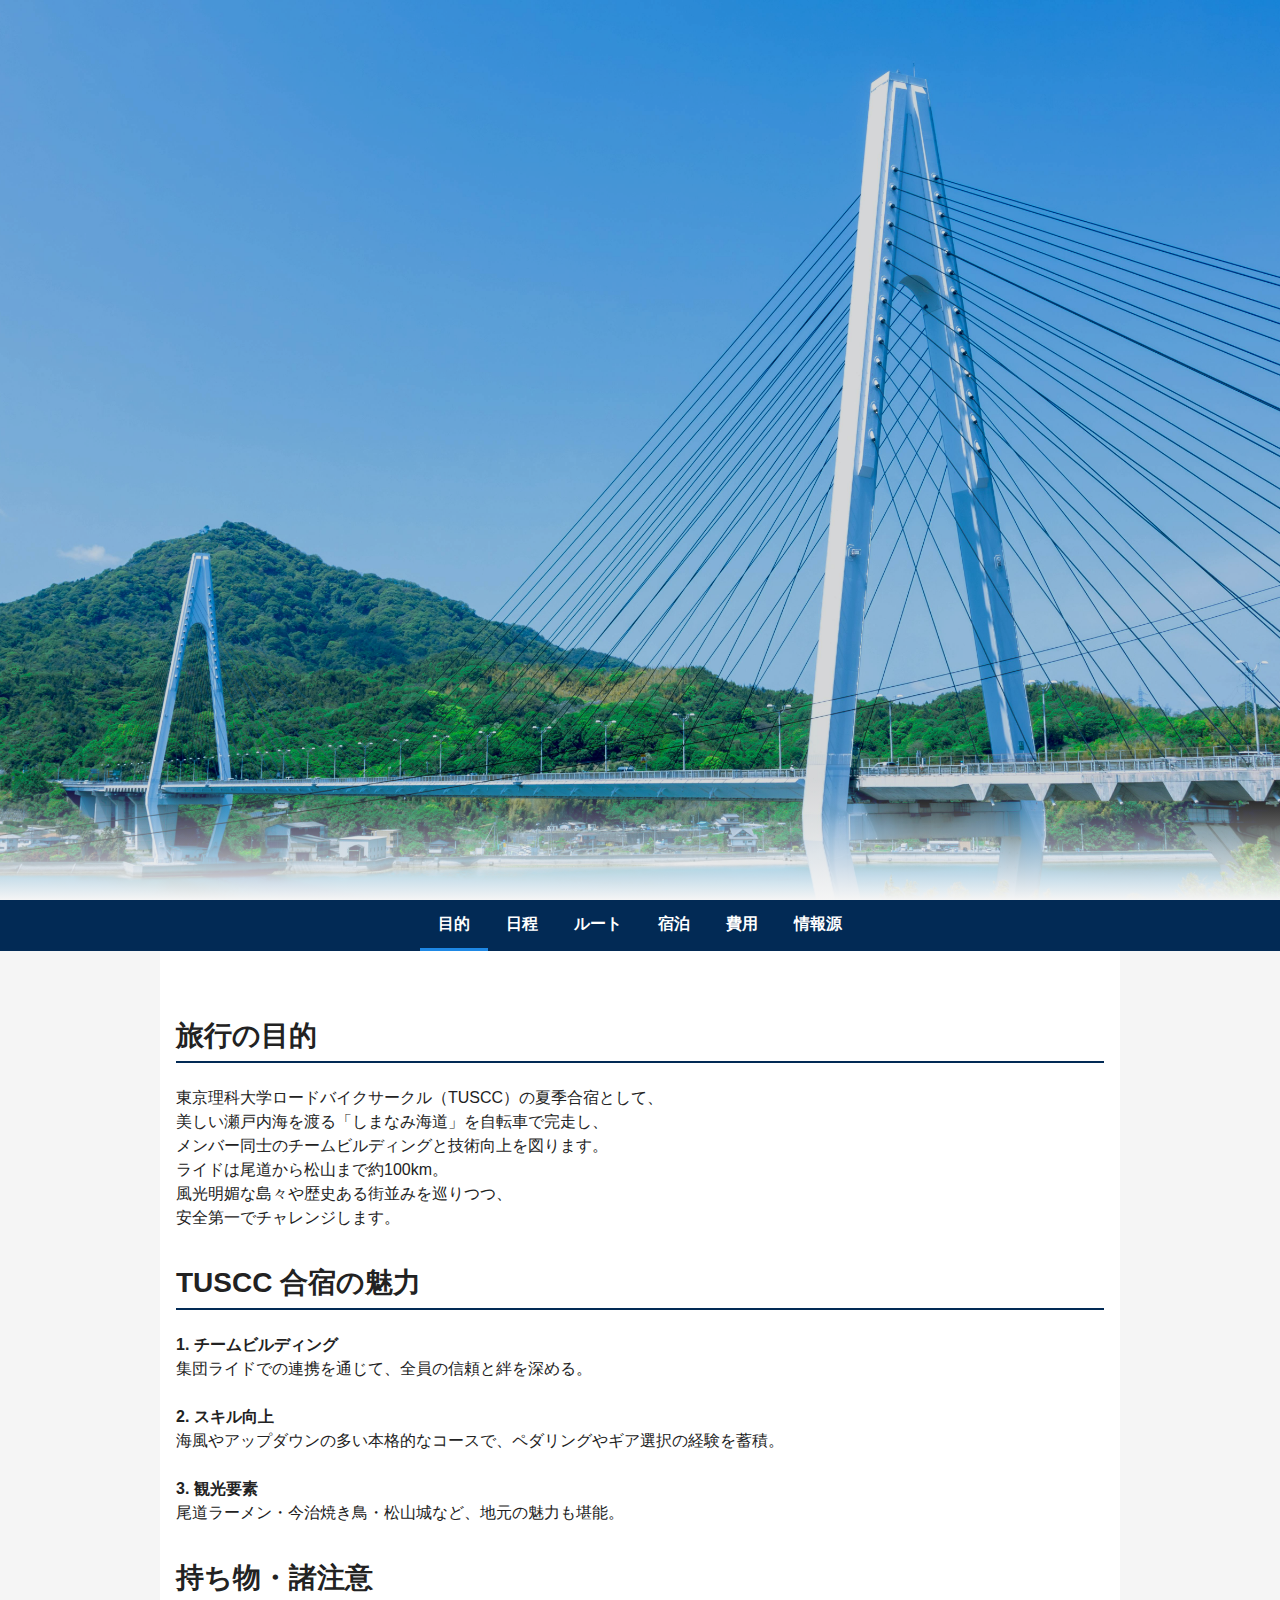
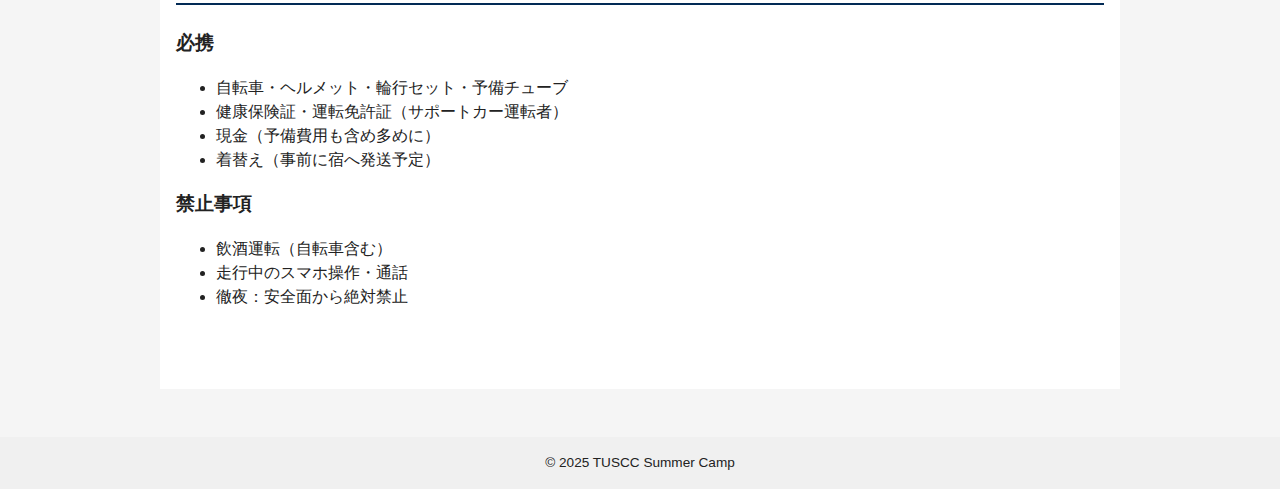
<file: index.html>
<!DOCTYPE html>
<html lang="ja">
<head>
  <meta charset="utf-8">
  <title>しまなみ海道ライド計画</title>
  <meta name="viewport" content="width=device-width,initial-scale=1">
  <link rel="stylesheet" href="common/css/plan.css">
</head>
<body>
  <!-- ヒーロー -->
  <div class="hero" role="img" aria-label="来島海峡大橋の風景">
    <div class="hero-overlay">
      <h1>ロードバイクサークル夏合宿<br>in しまなみ海道</h1>
      <div class="subtitle">瀬戸内海を渡る絶景ライドとチームライディング</div>
    </div>
  </div>

  <!-- 目次 / ナビ -->
  <nav id="site-nav" aria-label="ページ内ナビゲーション">
    <ul>
      <li><a href="index.html" aria-current="page">目的</a></li>
      <li><a href="schedule.html">日程</a></li>
      <li><a href="route.html">ルート</a></li>
      <li><a href="lodging.html">宿泊</a></li>
      <li><a href="cost.html">費用</a></li>
      <li><a href="sources.html">情報源</a></li>
    </ul>
  </nav>

  <main>
    <section>
      <h2>旅行の目的</h2>
      <p>
        東京理科大学ロードバイクサークル（TUSCC）の夏季合宿として、<br>
        美しい瀬戸内海を渡る「しまなみ海道」を自転車で完走し、<br>
        メンバー同士のチームビルディングと技術向上を図ります。<br>
        ライドは尾道から松山まで約100km。<br>
        風光明媚な島々や歴史ある街並みを巡りつつ、<br>
        安全第一でチャレンジします。
      </p>
    </section>

    <section>
      <h2>TUSCC 合宿の魅力</h2>
      <p>
        <strong>1. チームビルディング</strong><br>
        集団ライドでの連携を通じて、全員の信頼と絆を深める。<br><br>
        <strong>2. スキル向上</strong><br>
        海風やアップダウンの多い本格的なコースで、ペダリングやギア選択の経験を蓄積。<br><br>
        <strong>3. 観光要素</strong><br>
        尾道ラーメン・今治焼き鳥・松山城など、地元の魅力も堪能。
      </p>
    </section>

    <section>
      <h2>持ち物・諸注意</h2>
      <h3>必携</h3>
      <ul>
        <li>自転車・ヘルメット・輪行セット・予備チューブ</li>
        <li>健康保険証・運転免許証（サポートカー運転者）</li>
        <li>現金（予備費用も含め多めに）</li>
        <li>着替え（事前に宿へ発送予定）</li>
      </ul>
      <h3>禁止事項</h3>
      <ul>
        <li>飲酒運転（自転車含む）</li>
        <li>走行中のスマホ操作・通話</li>
        <li>徹夜：安全面から絶対禁止</li>
      </ul>
    </section>
  </main>

  <footer>&copy; 2025 TUSCC Summer Camp</footer>

  <script>
    // スクロールで nav にクラス付与（影など）
    const nav = document.getElementById("site-nav");
    const hero = document.querySelector(".hero");
    const threshold = hero ? hero.offsetHeight - 80 : 100;
    window.addEventListener("scroll", () => {
      if (window.scrollY > threshold) {
        nav.classList.add("scrolled");
      } else {
        nav.classList.remove("scrolled");
      }
    });
  </script>
</body>
</html>
</file>
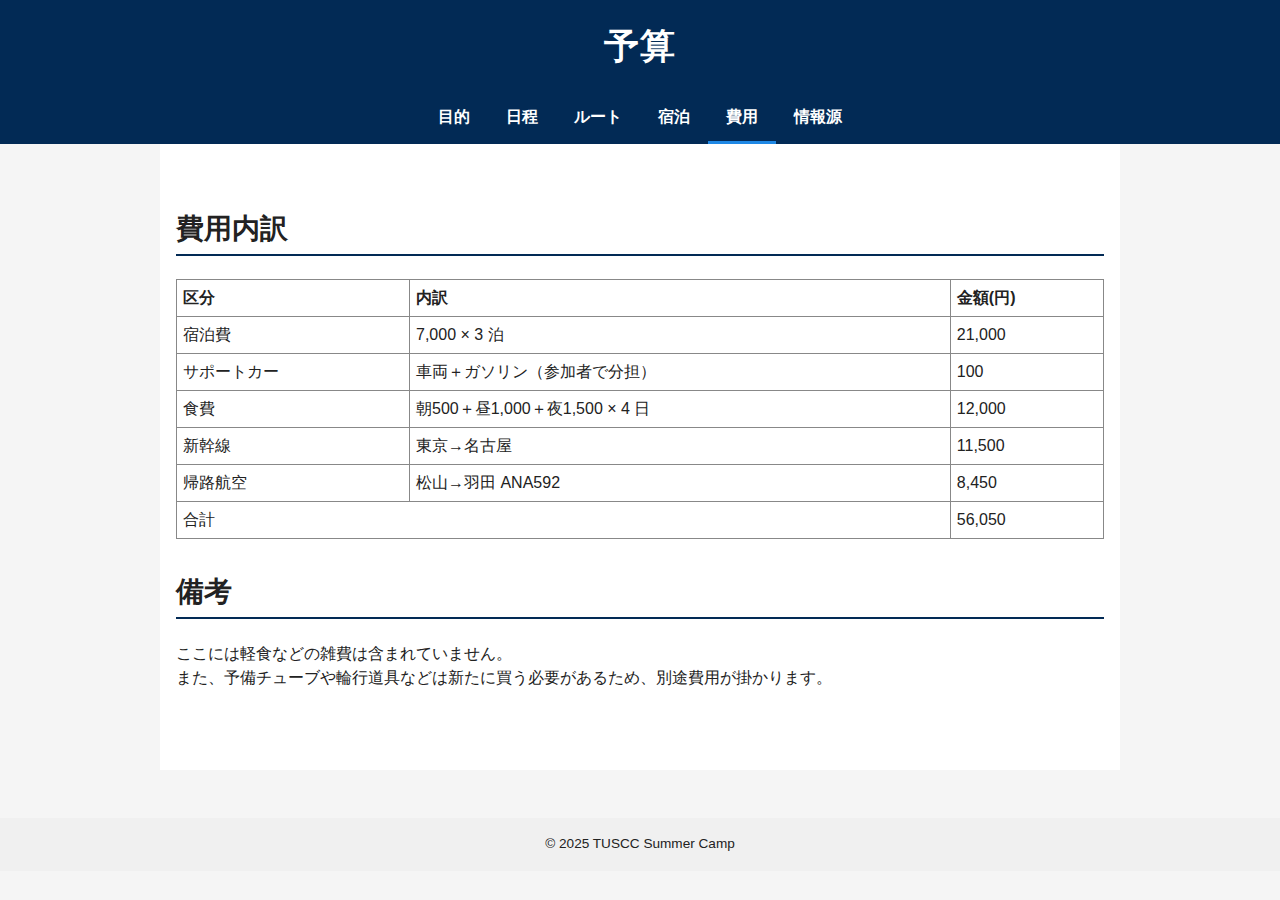
<file: cost.html>
<!DOCTYPE html>
<html lang="ja">
<head>
  <meta charset="utf-8">
  <title>費用概算</title>
  <meta name="viewport" content="width=device-width, initial-scale=1.0">
  <link rel="stylesheet" href="common/css/plan.css">
</head>
<body>
  <header><h1>予算</h1></header>
  <nav id="site-nav">
    <div class="nav-inner">
      <span class="nav-logo">しまなみ海道ライド</span>
      <button class="nav-hamburger" id="nav-toggle" aria-expanded="false" aria-controls="nav-menu" aria-label="メニューを開く">
        <span></span><span></span><span></span>
      </button>
    </div>
    <ul id="nav-menu">
      <li><a href="index.html">目的</a></li>
      <li><a href="schedule.html">日程</a></li>
      <li><a href="route.html">ルート</a></li>
      <li><a href="lodging.html">宿泊</a></li>
      <li><a href="cost.html" aria-current="page">費用</a></li>
      <li><a href="sources.html">情報源</a></li>
    </ul>
  </nav>
  <main>
    <section>
      <h2>費用内訳</h2>
      <table>
        <thead>
          <tr><th>区分</th><th>内訳</th><th>金額(円)</th></tr>
        </thead>
        <tbody>
          <tr>
            <td data-label="区分">宿泊費</td>
            <td data-label="内訳">7,000 × 3 泊</td>
            <td data-label="金額(円)">21,000</td>
          </tr>
          <tr>
            <td data-label="区分">サポートカー</td>
            <td data-label="内訳">車両＋ガソリン（参加者で分担）</td>
            <td data-label="金額(円)">100</td>
          </tr>
          <tr>
            <td data-label="区分">食費</td>
            <td data-label="内訳">朝500＋昼1,000＋夜1,500 × 4 日</td>
            <td data-label="金額(円)">12,000</td>
          </tr>
          <tr>
            <td data-label="区分">新幹線</td>
            <td data-label="内訳">東京→名古屋</td>
            <td data-label="金額(円)">11,500</td>
          </tr>
          <tr>
            <td data-label="区分">帰路航空</td>
            <td data-label="内訳">松山→羽田 ANA592</td>
            <td data-label="金額(円)">8,450</td>
          </tr>
          <tr>
            <td data-label="区分" colspan="2">合計</td>
            <td data-label="金額(円)">56,050</td>
          </tr>
        </tbody>
      </table>
    </section>

    <section>
      <h2>備考</h2>
      <p>
        ここには軽食などの雑費は含まれていません。<br>
        また、予備チューブや輪行道具などは新たに買う必要があるため、別途費用が掛かります。
      </p>

    </section>
  </main>
  <footer>&copy; 2025 TUSCC Summer Camp</footer>

  <script>
    // ハンバーガーメニュー
    const toggle = document.getElementById("nav-toggle");
    const menu = document.getElementById("nav-menu");
    if (toggle && menu) {
      toggle.addEventListener("click", () => {
        const isOpen = menu.classList.toggle("open");
        toggle.setAttribute("aria-expanded", isOpen);
      });
    }
  </script>
</body>
</html>
</file>
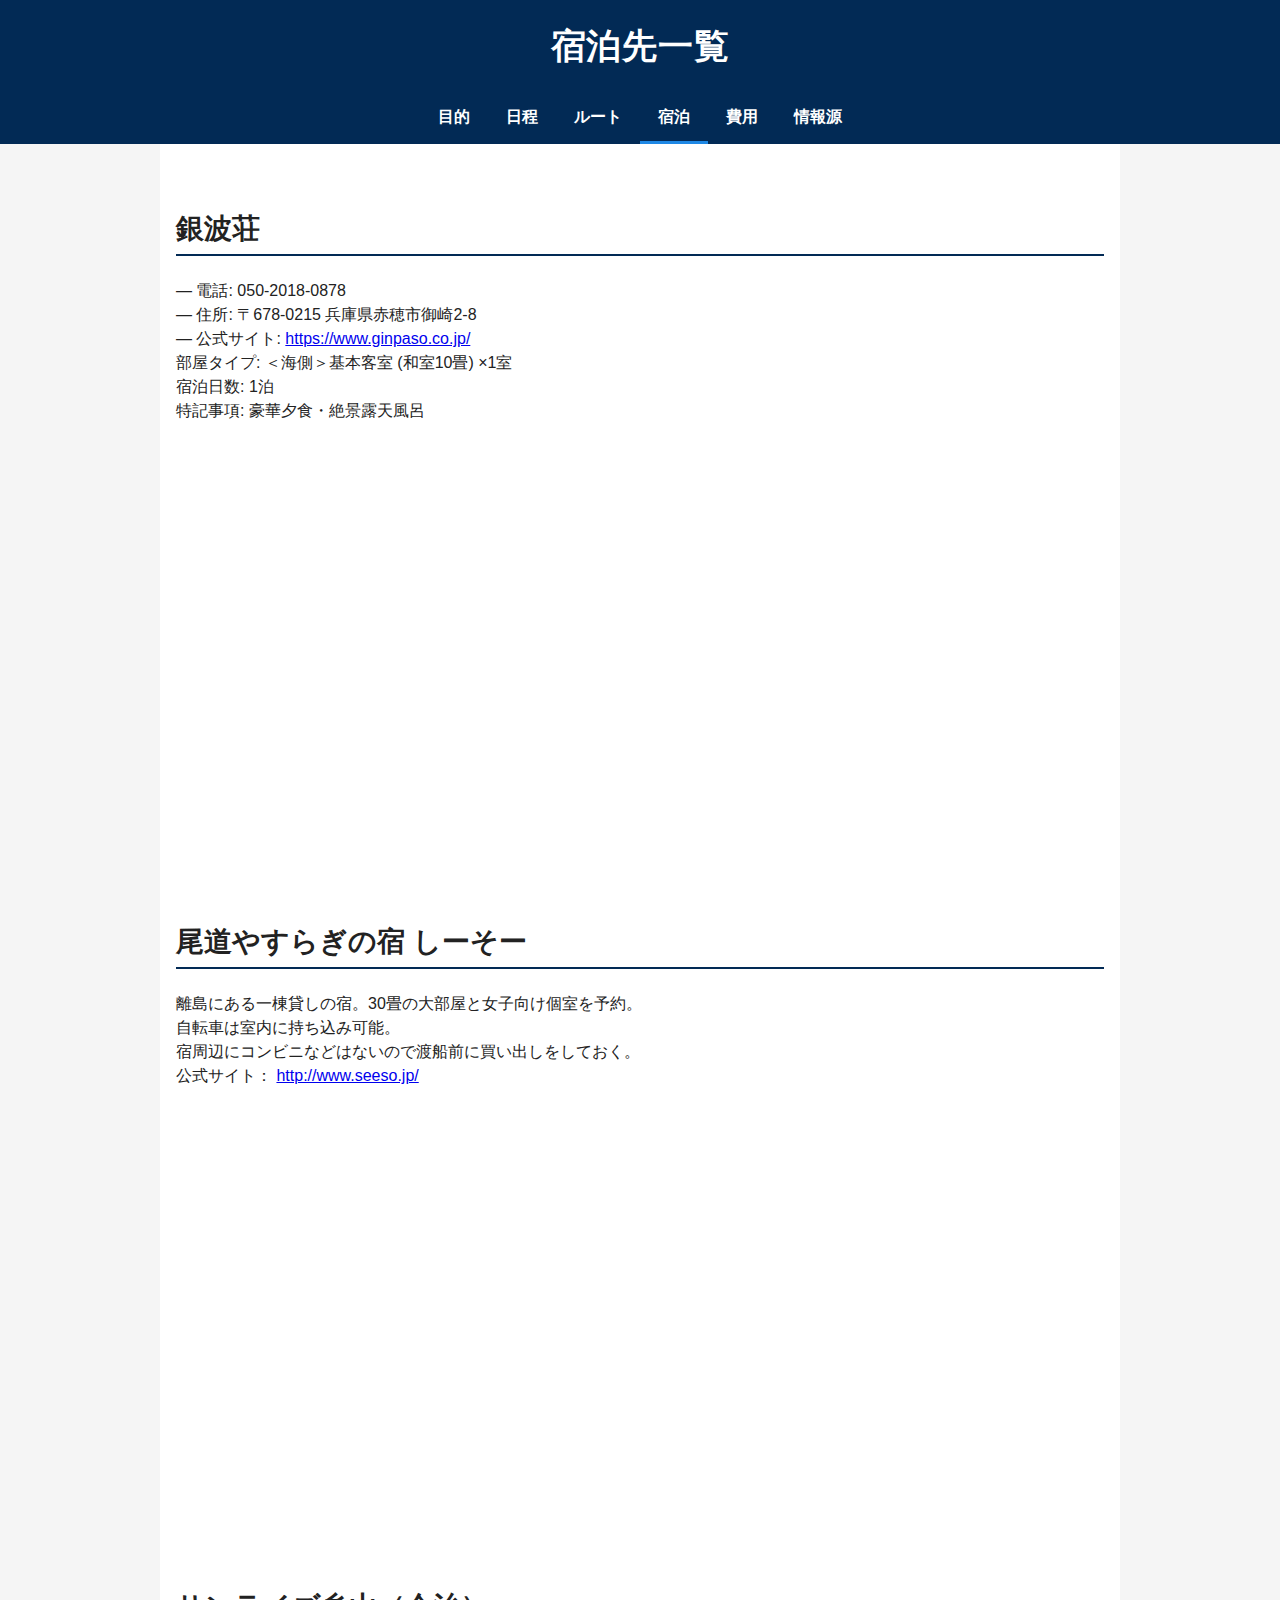
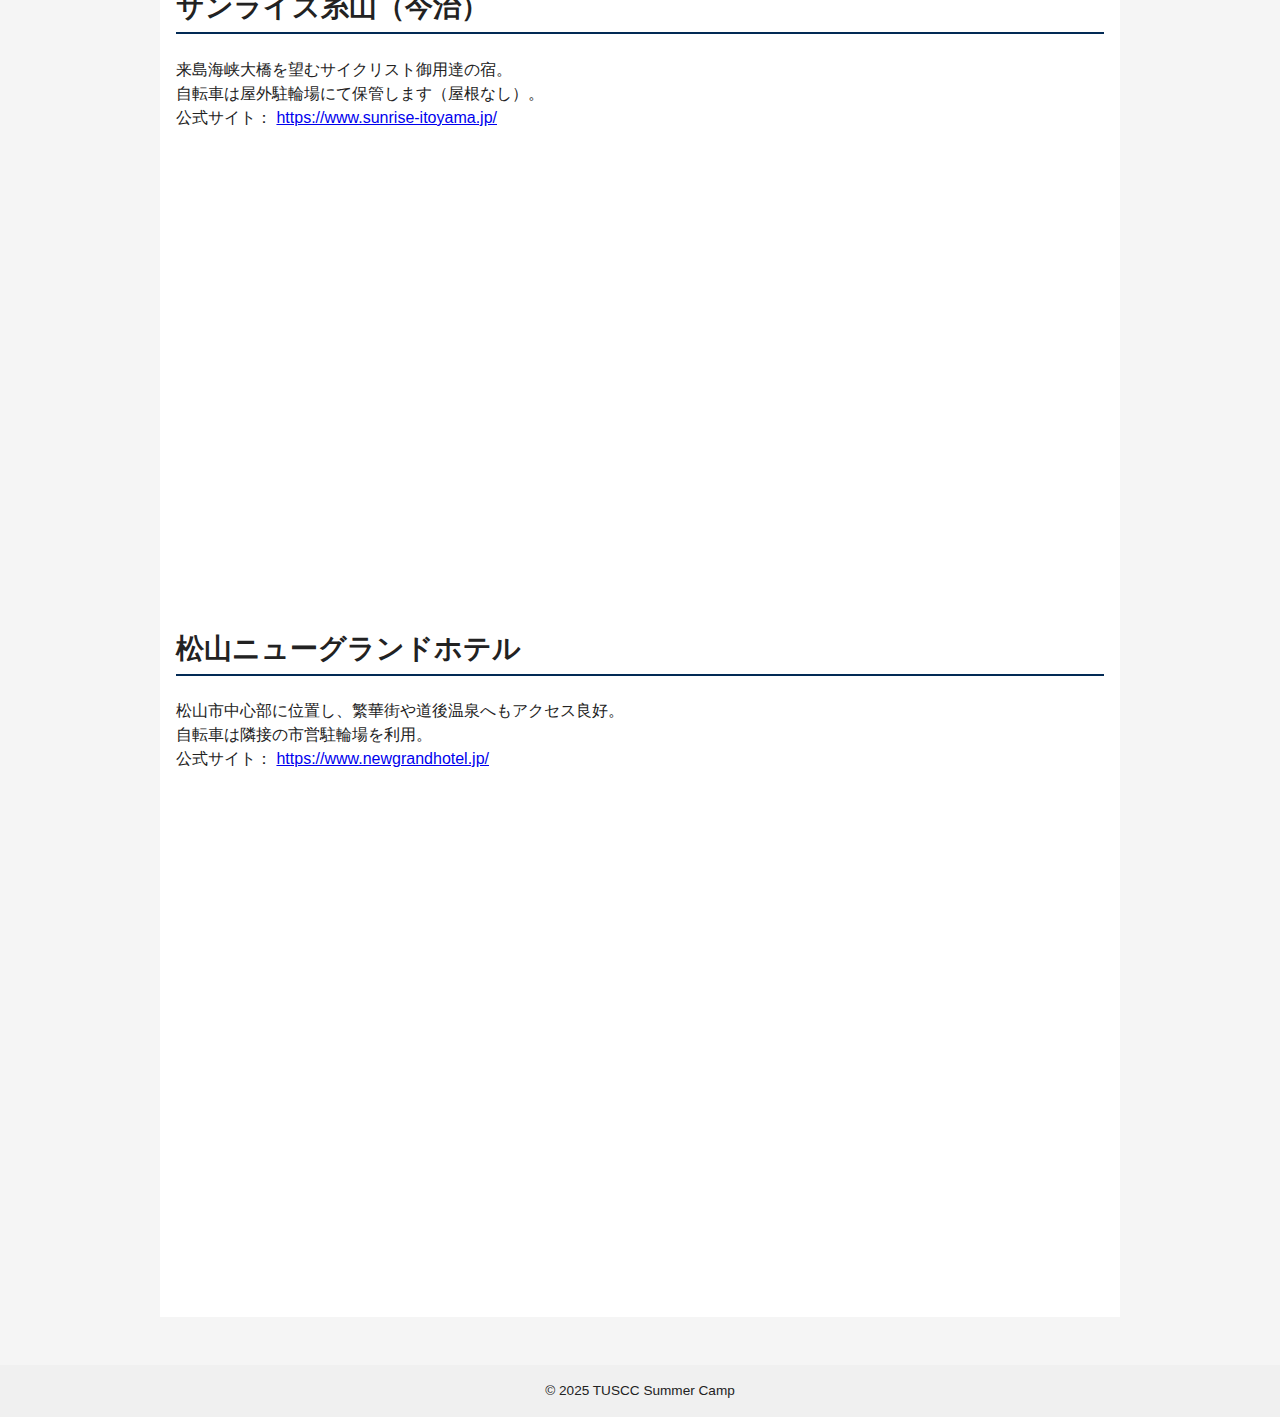
<file: lodging.html>
<!DOCTYPE html>
<html lang="ja">
<head>
  <meta charset="utf-8">
  <title>宿泊先情報</title>
  <meta name="viewport" content="width=device-width, initial-scale=1.0">
  <link rel="stylesheet" href="common/css/plan.css">
</head>
<body>
  <header>
    <h1>宿泊先一覧</h1>
  </header>
  <nav id="site-nav">
    <div class="nav-inner">
      <span class="nav-logo">しまなみ海道ライド</span>
      <button class="nav-hamburger" id="nav-toggle" aria-expanded="false" aria-controls="nav-menu" aria-label="メニューを開く">
        <span></span><span></span><span></span>
      </button>
    </div>
    <ul id="nav-menu">
      <li><a href="index.html">目的</a></li>
      <li><a href="schedule.html">日程</a></li>
      <li><a href="route.html">ルート</a></li>
      <li><a href="lodging.html" aria-current="page">宿泊</a></li>
      <li><a href="cost.html">費用</a></li>
      <li><a href="sources.html">情報源</a></li>
    </ul>
  </nav>
  <main>

    <!-- 銀波荘 -->
    <section>
      <h2>銀波荘</h2>
      <p>
        — 電話: 050-2018-0878<br>
        — 住所: 〒678‑0215 兵庫県赤穂市御崎2‑8<br>
        — 公式サイト:
        <a href="https://www.ginpaso.co.jp/" target="_blank">
          https://www.ginpaso.co.jp/
        </a><br>
        部屋タイプ: ＜海側＞基本客室 (和室10畳) ×1室<br>
        宿泊日数: 1泊<br>
        特記事項: 豪華夕食・絶景露天風呂
      </p>
      <div class="map-wrapper">
        <iframe
          class="map-embed"
          src="https://www.google.com/maps/embed?pb=!1m18!1m12!1m3!1d3279.1233452748825!2d134.4101224629822!3d34.7272851636486!2m3!1f0!2f0!3f0!3m2!1i1024!2i768!4f13.1!3m3!1m2!1s0x3554f58294439ccd%3A0xf2929d172bbf6f97!2sGinpaso!5e0!3m2!1sen!2sjp!4v1753152679582!5m2!1sen!2sjp"
          loading="lazy"
          referrerpolicy="no-referrer-when-downgrade"
          allowfullscreen>
        </iframe>
      </div>
    </section>

    <!-- 尾道やすらぎの宿 しーそー -->
    <section>
      <h2>尾道やすらぎの宿 しーそー</h2>
      <p>
        離島にある一棟貸しの宿。30畳の大部屋と女子向け個室を予約。<br>
        自転車は室内に持ち込み可能。<br>
        宿周辺にコンビニなどはないので渡船前に買い出しをしておく。<br>
        公式サイト：
        <a href="http://www.seeso.jp/" target="_blank">http://www.seeso.jp/</a>
      </p>
      <div class="map-wrapper">
        <iframe
          class="map-embed"
          src="https://www.google.com/maps?q=%E5%B0%BE%E9%81%93%E3%82%84%E3%81%99%E3%82%89%E3%81%8E%E3%81%AE%E5%AE%BF+%E3%81%97%E3%83%BC%E3%81%9D%E3%83%BC&output=embed"
          loading="lazy"
          referrerpolicy="no-referrer-when-downgrade"
          allowfullscreen>
        </iframe>
      </div>
    </section>

    <!-- サンライズ糸山 -->
    <section>
      <h2>サンライズ糸山（今治）</h2>
      <p>
        来島海峡大橋を望むサイクリスト御用達の宿。<br>
        自転車は屋外駐輪場にて保管します（屋根なし）。<br>
        公式サイト：
        <a href="https://www.sunrise-itoyama.jp/" target="_blank">
          https://www.sunrise-itoyama.jp/
        </a>
      </p>
      <div class="map-wrapper">
        <iframe
          class="map-embed"
          src="https://www.google.com/maps?q=%E3%82%B5%E3%83%B3%E3%83%A9%E3%82%A4%E3%82%BA%E7%B3%B8%E5%B1%B1&output=embed"
          loading="lazy"
          referrerpolicy="no-referrer-when-downgrade"
          allowfullscreen>
        </iframe>
      </div>
    </section>

    <!-- 松山ニューグランドホテル -->
    <section>
      <h2>松山ニューグランドホテル</h2>
      <p>
        松山市中心部に位置し、繁華街や道後温泉へもアクセス良好。<br>
        自転車は隣接の市営駐輪場を利用。<br>
        公式サイト：
        <a href="https://www.newgrandhotel.jp/" target="_blank">
          https://www.newgrandhotel.jp/
        </a>
      </p>
      <div class="map-wrapper">
        <iframe
          class="map-embed"
          src="https://www.google.com/maps?q=%E6%9D%BE%E5%B1%B1%E3%83%8B%E3%83%A5%E3%83%BC%E3%82%B0%E3%83%A9%E3%83%B3%E3%83%89%E3%83%9B%E3%83%86%E3%83%AB&output=embed"
          loading="lazy"
          referrerpolicy="no-referrer-when-downgrade"
          allowfullscreen>
        </iframe>
      </div>
    </section>

  </main>
  <footer>&copy; 2025 TUSCC Summer Camp</footer>

  <script>
    // ハンバーガーメニュー
    const toggle = document.getElementById("nav-toggle");
    const menu = document.getElementById("nav-menu");
    if (toggle && menu) {
      toggle.addEventListener("click", () => {
        const isOpen = menu.classList.toggle("open");
        toggle.setAttribute("aria-expanded", isOpen);
      });
    }
  </script>
</body>
</html>
</file>
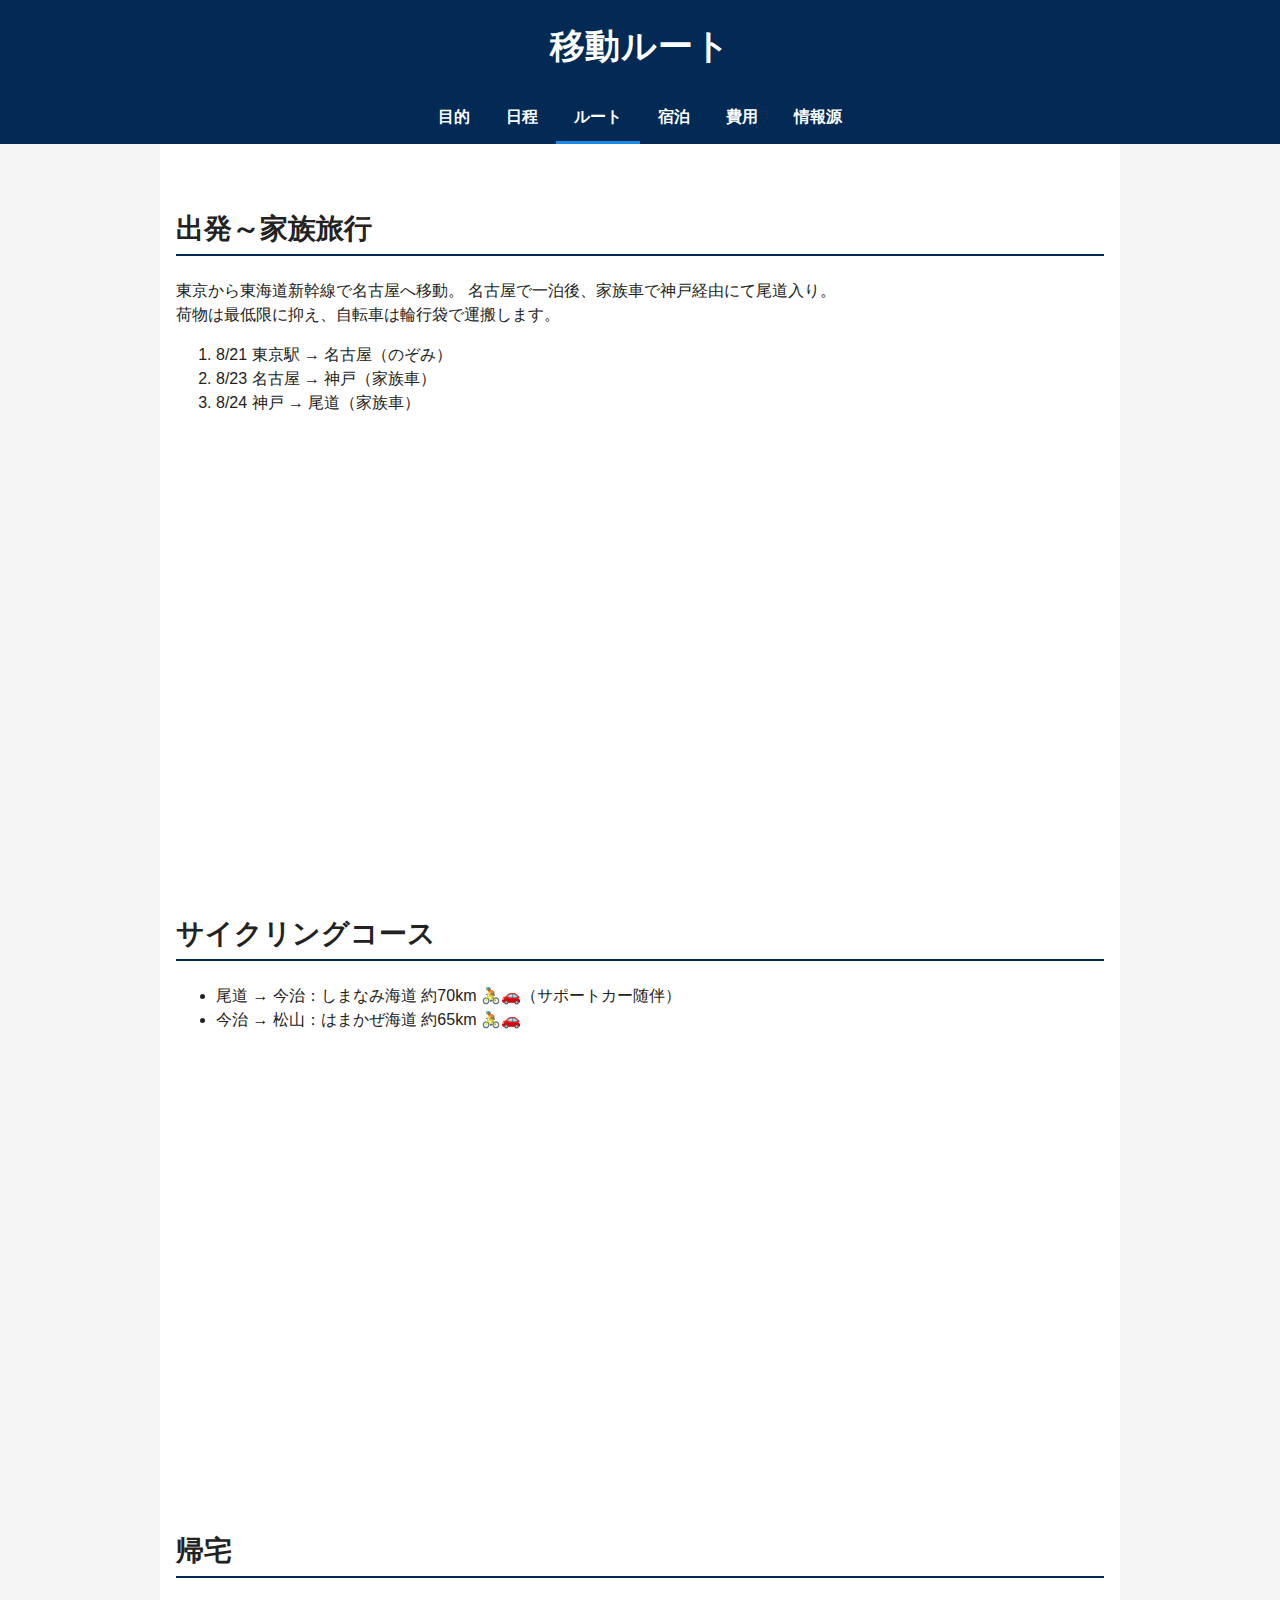
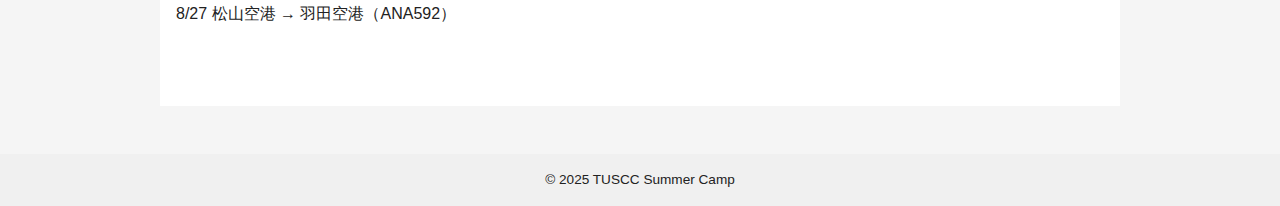
<file: route.html>
<!DOCTYPE html>
<html lang="ja">
<head>
  <meta charset="utf-8">
  <title>ルートと移動手段</title>
  <meta name="viewport" content="width=device-width, initial-scale=1.0">
  <link rel="stylesheet" href="common/css/plan.css">
</head>
<body>
  <header><h1>移動ルート</h1></header>

  <nav id="site-nav">
    <div class="nav-inner">
      <span class="nav-logo">しまなみ海道ライド</span>
      <button class="nav-hamburger" id="nav-toggle" aria-expanded="false" aria-controls="nav-menu" aria-label="メニューを開く">
        <span></span><span></span><span></span>
      </button>
    </div>
    <ul id="nav-menu">
      <li><a href="index.html">目的</a></li>
      <li><a href="schedule.html">日程</a></li>
      <li><a href="route.html" aria-current="page">ルート</a></li>
      <li><a href="lodging.html">宿泊</a></li>
      <li><a href="cost.html">費用</a></li>
      <li><a href="sources.html">情報源</a></li>
    </ul>
  </nav>

  <main>
    <section>
      <h2>出発～家族旅行</h2>
      <p>
        東京から東海道新幹線で名古屋へ移動。
        名古屋で一泊後、家族車で神戸経由にて尾道入り。<br>
        荷物は最低限に抑え、自転車は輪行袋で運搬します。
      </p>
      <ol>
        <li>8/21 東京駅 → 名古屋（のぞみ）</li>
        <li>8/23 名古屋 → 神戸（家族車）</li>
        <li>8/24 神戸 → 尾道（家族車）</li>
      </ol>

      <!-- 家族旅行ルートの地図埋め込み：中央揃え -->
      <div class="map-wrapper">
        <iframe
          class="map-embed"
          src="https://www.google.com/maps/embed?pb=!1m40!1m12!1m3!1d1675946.7386131645!2d133.78547680561562!3d34.8729715433948!2m3!1f0!2f0!3f0!3m2!1i1024!2i768!4f13.1!4m25!3e0!4m5!1s0x600364f81747fa87%3A0x5b0af7584741c087!2sUmemorizaka%2C%20Meito%20Ward%2C%20Nagoya%2C%20Aichi%20465-0065!3m2!1d35.140837399999995!2d137.0181758!4m5!1s0x3554e003a23324b3%3A0x7a4f8c2f6eba81b1!2sHimeji%20Castle%2C%2068%20Honmachi%2C%20Himeji%2C%20Hyogo%20670-0012!3m2!1d34.839449!2d134.6939047!4m5!1s0x3554f58294439ccd%3A0xf2929d172bbf6f97!2sGinpaso%2C%202-8%20Misaki%2C%20Ako%2C%20Hyogo%20678-0215!3m2!1d34.726906!2d134.407569!4m5!1s0x35510035fa7a6507%3A0x447111a31f89fa78!2sOnomichi%20Station%2C%201-1%20Higashigoshocho%2C%20Onomichi%2C%20Hiroshima%20722-0036!3m2!1d34.404895599999996!2d133.19355489999998!5e0!3m2!1sen!2sjp!4v1753599352999!5m2!1sen!2sjp"
          allowfullscreen
          loading="lazy"
          referrerpolicy="no-referrer-when-downgrade">
        </iframe>
      </div>
    </section>

    <section>
      <h2>サイクリングコース</h2>
      <ul>
        <li>尾道 → 今治：しまなみ海道 約70km 🚴🚗（サポートカー随伴）</li>
        <li>今治 → 松山：はまかぜ海道 約65km 🚴🚗</li>
      </ul>

      <!-- サイクリングコース地図：中央揃え -->
      <div class="map-wrapper">
        <iframe
          class="map-embed"
          src="https://www.google.com/maps/embed?pb=!1m34!1m12!1m3!1d422782.4046541396!2d132.64785976606308!3d34.121068805814275!2m3!1f0!2f0!3f0!3m2!1i1024!2i768!4f20.1!4m19!3e0!4m5!1s0x3551004d24a327dd%3A0x4665f7fa20f28204!2z5bC-6YGT44KE44GZ44KJ44Go44Gu5a6_44GX44O844Gd44O8LCDml6XmnKzjgIHjgJI3MjItMDA3MyDluoPls7bnnIzlsL7pgZPluILlkJHls7bnlLrvvJjvvJTiiJLvvJI!3m2!1d34.404388499999996!2d133.2018692!4m5!1s0x355039790fbaffdb%3A0x107167936b23cf75!2z44K144Oz44Op44Kk44K657O45bGxLCDml6XmnKzjgIHjgJI3OTQtMDAwMSDmhJvlqpvnnIzku4rmsrvluILnoILloLTnlLrvvJLkuIHnm67vvJjiiJLvvJE!3m2!1d34.110163!2d132.97746619999998!4m5!1s0x354fe5ed7a20bf51%3A0x73f00e9b637779a8!2z5p2-5bGx44OL44Ol44O844Kw44Op44Oz44OJ44Ob44OG44OrLCDml6XmnKzjgIHjgJI3OTAtMDAwMiDmhJvlqpvnnIzmnb7lsbHluILkuoznlarnlLrvvJPkuIHnm67vvJTiiJLvvJHvvJA!3m2!1d33.839022799999995!2d132.7680751!5e0!3m2!1sja!2sus!4v1753594967893!5m2!1sja!2sus"
          allowfullscreen
          loading="lazy"
          referrerpolicy="no-referrer-when-downgrade">
        </iframe>
      </div>
    </section>

    <section>
      <h2>帰宅</h2>
      <p>8/27 松山空港 → 羽田空港（ANA592）</p>
    </section>
  </main>

  <footer>&copy; 2025 TUSCC Summer Camp</footer>

  <script>
    // ハンバーガーメニュー
    const toggle = document.getElementById("nav-toggle");
    const menu = document.getElementById("nav-menu");
    if (toggle && menu) {
      toggle.addEventListener("click", () => {
        const isOpen = menu.classList.toggle("open");
        toggle.setAttribute("aria-expanded", isOpen);
      });
    }
  </script>
</body>
</html>
</file>
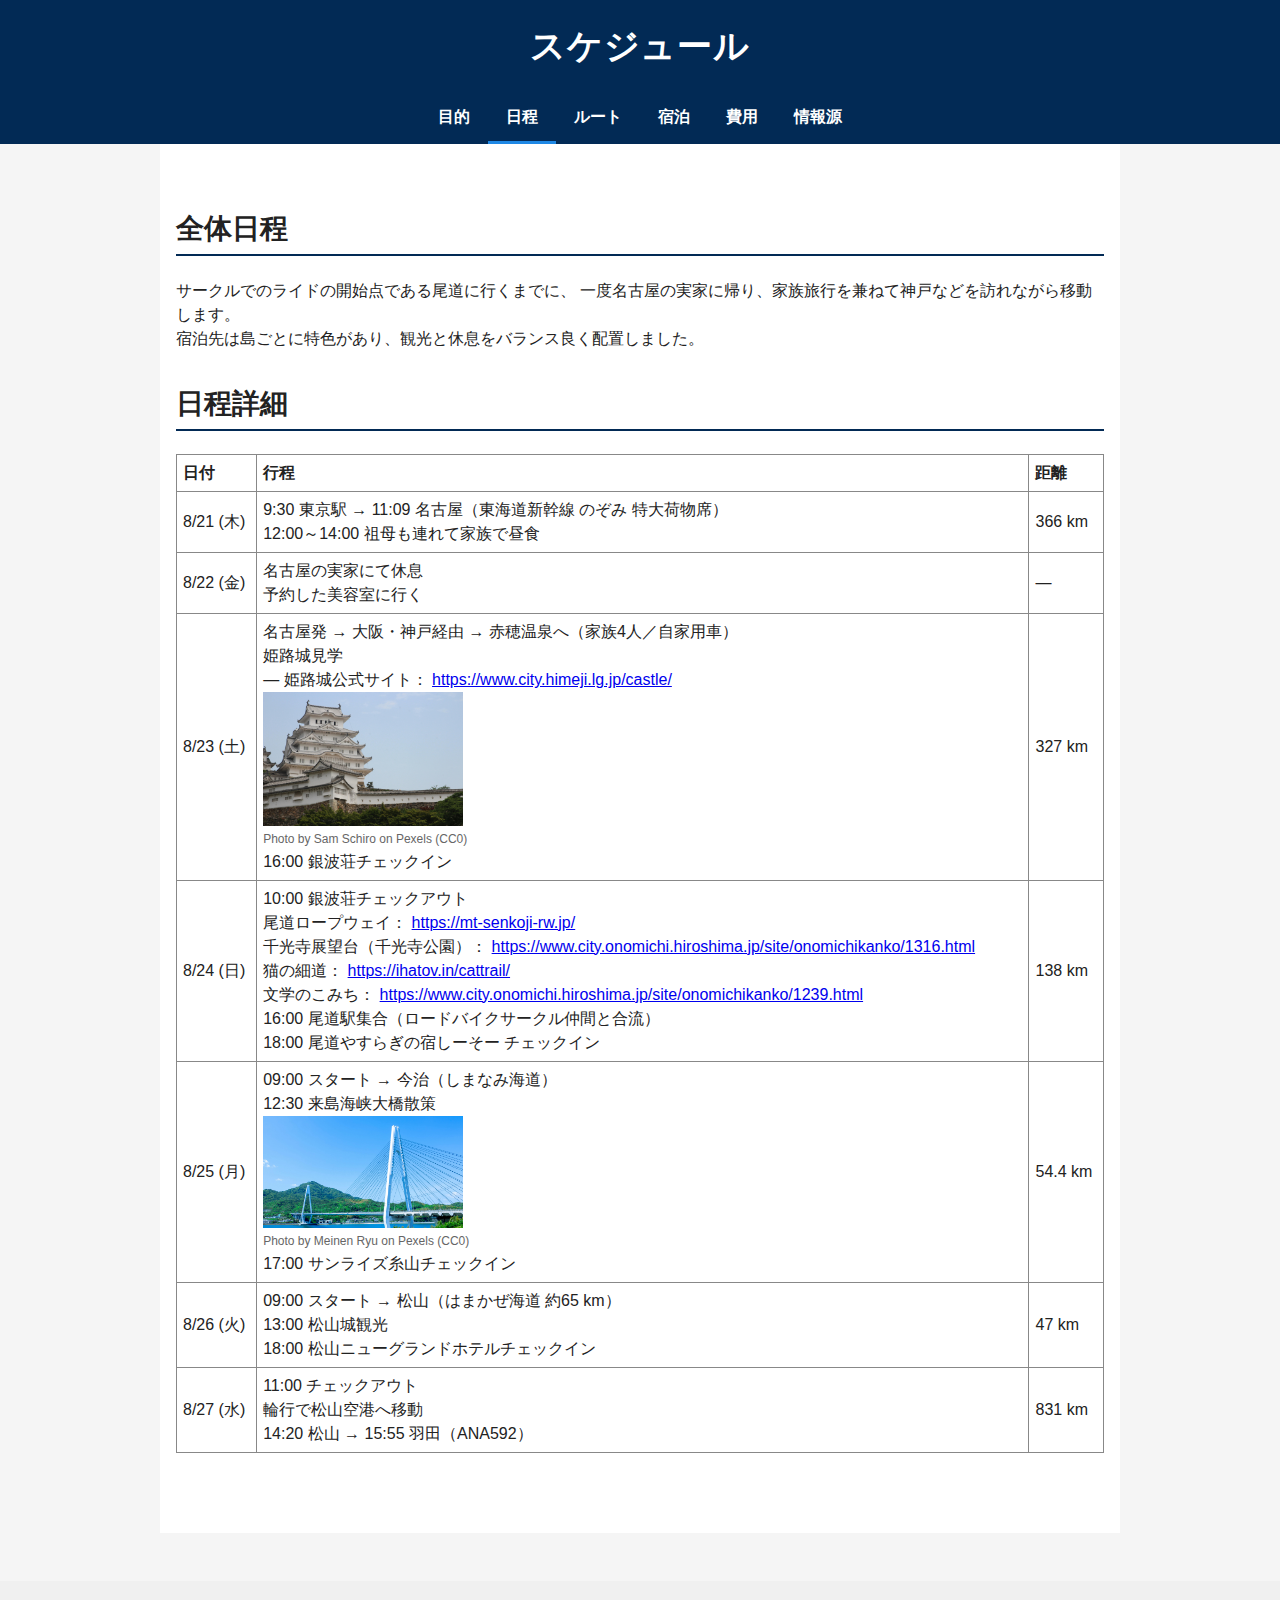
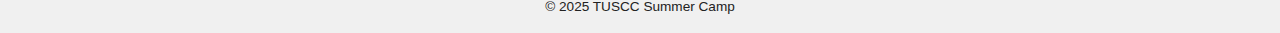
<file: schedule.html>
<!DOCTYPE html>
<html lang="ja">
<head>
  <meta charset="utf-8">
  <title>日程詳細</title>
  <meta name="viewport" content="width=device-width, initial-scale=1.0">
  <link rel="stylesheet" href="common/css/plan.css">
</head>
<body>
  <header>
    <h1>スケジュール</h1>
  </header>
  <nav id="site-nav">
    <div class="nav-inner">
      <span class="nav-logo">しまなみ海道ライド</span>
      <button class="nav-hamburger" id="nav-toggle" aria-expanded="false" aria-controls="nav-menu" aria-label="メニューを開く">
        <span></span><span></span><span></span>
      </button>
    </div>
    <ul id="nav-menu">
      <li><a href="index.html">目的</a></li>
      <li><a href="schedule.html" aria-current="page">日程</a></li>
      <li><a href="route.html">ルート</a></li>
      <li><a href="lodging.html">宿泊</a></li>
      <li><a href="cost.html">費用</a></li>
      <li><a href="sources.html">情報源</a></li>
    </ul>
  </nav>
  <main>

    <section>
      <h2>全体日程</h2>
      <p>
        サークルでのライドの開始点である尾道に行くまでに、
        一度名古屋の実家に帰り、家族旅行を兼ねて神戸などを訪れながら移動します。<br>
        宿泊先は島ごとに特色があり、観光と休息をバランス良く配置しました。
      </p>
    </section>

    <section>
      <h2>日程詳細</h2>
      <table>
        <thead>
          <tr>
            <th>日付</th>
            <th>行程</th>
            <th>距離</th>
          </tr>
        </thead>
        <tbody>

        <!-- 8/21 木：名古屋移動 -->
        <tr>
          <td data-label="日付">8/21 (木)</td>
          <td data-label="行程">
            9:30 東京駅 → 11:09 名古屋（東海道新幹線 のぞみ 特大荷物席）<br>
            12:00～14:00 祖母も連れて家族で昼食
          </td>
          <td data-label="距離">366&nbsp;km</td>
        </tr>

        <!-- 8/22 金：美容院 -->
        <tr>
          <td data-label="日付">8/22 (金)</td>
          <td data-label="行程">
            名古屋の実家にて休息<br>
            予約した美容室に行く
          </td>
          <td data-label="距離">—</td>
        </tr>

        <!-- 8/23 土：家族で赤穂温泉泊 -->
        <tr>
          <td data-label="日付">8/23 (土)</td>
          <td data-label="行程">
            名古屋発 → 大阪・神戸経由 → 赤穂温泉へ（家族4人／自家用車）<br>
            姫路城見学<br>
            — 姫路城公式サイト：
            <a href="https://www.city.himeji.lg.jp/castle/" target="_blank" rel="noopener">
              https://www.city.himeji.lg.jp/castle/
            </a><br>
            <img
              class="float-left"
              src="common/images/himejicastle.jpg"
              alt="姫路城">
            <div class="clear-left"></div>
            <small class="attribution">
              Photo by Sam Schiro on Pexels (CC0)
            </small><br>
            16:00 銀波荘チェックイン
          </td>
          <td data-label="距離">327&nbsp;km</td>
        </tr>

        <!-- 8/24 日：姫路城→尾道駅でサークル合流 -->
        <tr>
          <td data-label="日付">8/24 (日)</td>
          <td data-label="行程">
            10:00 銀波荘チェックアウト<br>
            尾道ロープウェイ：
            <a href="https://mt-senkoji-rw.jp/" target="_blank" rel="noopener">
              https://mt-senkoji-rw.jp/
            </a><br>
            千光寺展望台（千光寺公園）：
            <a href="https://www.city.onomichi.hiroshima.jp/site/onomichikanko/1316.html" target="_blank" rel="noopener">
              https://www.city.onomichi.hiroshima.jp/site/onomichikanko/1316.html
            </a><br>
            猫の細道：
            <a href="https://ihatov.in/cattrail/" target="_blank" rel="noopener">
              https://ihatov.in/cattrail/
            </a><br>
            文学のこみち：
            <a href="https://www.city.onomichi.hiroshima.jp/site/onomichikanko/1239.html" target="_blank" rel="noopener">
              https://www.city.onomichi.hiroshima.jp/site/onomichikanko/1239.html
            </a><br>
            16:00 尾道駅集合（ロードバイクサークル仲間と合流）<br>
            18:00 尾道やすらぎの宿しーそー チェックイン
          </td>
          <td data-label="距離">138&nbsp;km</td>
        </tr>

        <!-- 8/25 月：合宿初日 -->
        <tr>
          <td data-label="日付">8/25 (月)</td>
          <td data-label="行程">
            09:00 スタート → 今治（しまなみ海道）<br>
            12:30 来島海峡大橋散策<br>
            <img
              class="float-left"
              src="common/images/kurushimabridge.jpg"
              alt="来島海峡大橋">
            <div class="clear-left"></div>
            <small class="attribution">
              Photo by Meinen Ryu on Pexels (CC0)
            </small><br>
            17:00 サンライズ糸山チェックイン
          </td>
          <td data-label="距離">54.4&nbsp;km</td>
        </tr>

        <!-- 8/26 火：合宿2日目 -->
        <tr>
          <td data-label="日付">8/26 (火)</td>
          <td data-label="行程">
            09:00 スタート → 松山（はまかぜ海道 約65 km）<br>
            13:00 松山城観光<br>
            18:00 松山ニューグランドホテルチェックイン
          </td>
          <td data-label="距離">47&nbsp;km</td>
        </tr>

        <!-- 8/27 水：帰路 -->
        <tr>
          <td data-label="日付">8/27 (水)</td>
          <td data-label="行程">
            11:00 チェックアウト<br>
            輪行で松山空港へ移動<br>
            14:20 松山 → 15:55 羽田（ANA592）
          </td>
          <td data-label="距離">831&nbsp;km</td>
        </tr>
        </tbody>
      </table>
    </section>

  </main>
  <footer>&copy; 2025 TUSCC Summer Camp</footer>

  <script>
    // ハンバーガーメニュー
    const toggle = document.getElementById("nav-toggle");
    const menu = document.getElementById("nav-menu");
    if (toggle && menu) {
      toggle.addEventListener("click", () => {
        const isOpen = menu.classList.toggle("open");
        toggle.setAttribute("aria-expanded", isOpen);
      });
    }
  </script>
</body>
</html>
</file>
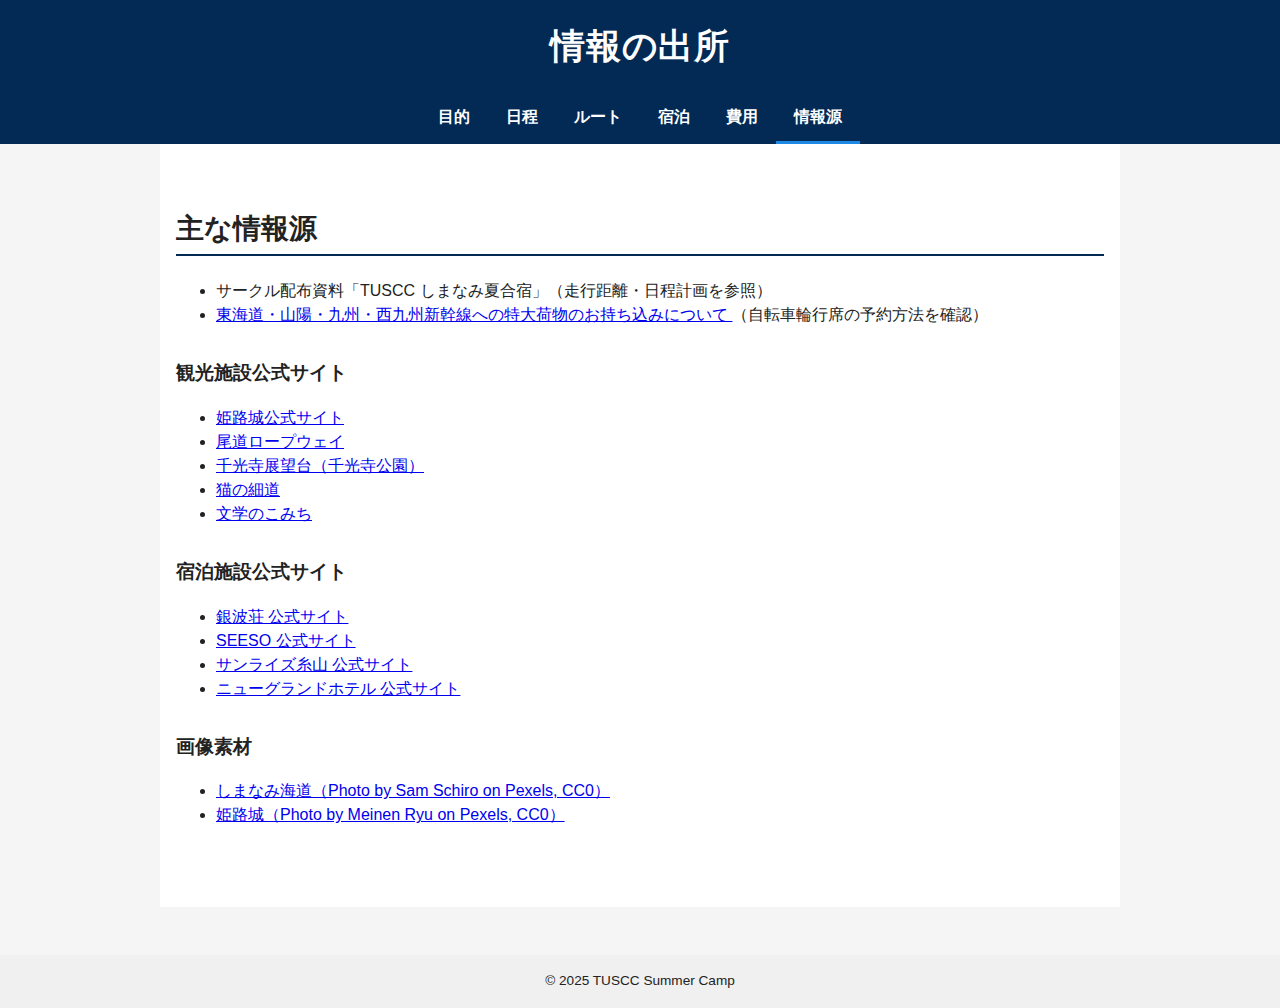
<file: sources.html>
<!DOCTYPE html>
<html lang="ja">
<head>
  <meta charset="utf-8">
  <title>情報源</title>
  <meta name="viewport" content="width=device-width, initial-scale=1.0">
  <link rel="stylesheet" href="common/css/plan.css">
</head>
<body>
  <header><h1>情報の出所</h1></header>
  <nav id="site-nav">
    <div class="nav-inner">
      <span class="nav-logo">しまなみ海道ライド</span>
      <button class="nav-hamburger" id="nav-toggle" aria-expanded="false" aria-controls="nav-menu" aria-label="メニューを開く">
        <span></span><span></span><span></span>
      </button>
    </div>
    <ul id="nav-menu">
      <li><a href="index.html">目的</a></li>
      <li><a href="schedule.html">日程</a></li>
      <li><a href="route.html">ルート</a></li>
      <li><a href="lodging.html">宿泊</a></li>
      <li><a href="cost.html">費用</a></li>
      <li><a href="sources.html" aria-current="page">情報源</a></li>
    </ul>
  </nav>
  <main>
    <section>
      <h2>主な情報源</h2>
      <ul>
        <li>サークル配布資料「TUSCC しまなみ夏合宿」（走行距離・日程計画を参照）</li>
        <li>
          <a href="https://railway.jr-central.co.jp/oversized-baggage/" target="_blank" rel="noopener">
            東海道・山陽・九州・西九州新幹線への特大荷物のお持ち込みについて
          </a>（自転車輪行席の予約方法を確認）
        </li>
      </ul>
    </section>

    <section>
      <h3>観光施設公式サイト</h3>
      <ul>
        <li><a href="https://www.city.himeji.lg.jp/castle/" target="_blank" rel="noopener">姫路城公式サイト</a></li>
        <li><a href="https://mt-senkoji-rw.jp/" target="_blank" rel="noopener">尾道ロープウェイ</a></li>
        <li><a href="https://www.city.onomichi.hiroshima.jp/site/onomichikanko/1316.html" target="_blank" rel="noopener">千光寺展望台（千光寺公園）</a></li>
        <li><a href="https://ihatov.in/cattrail/" target="_blank" rel="noopener">猫の細道</a></li>
        <li><a href="https://www.city.onomichi.hiroshima.jp/site/onomichikanko/1239.html" target="_blank" rel="noopener">文学のこみち</a></li>
      </ul>
    </section>

    <section>
      <h3>宿泊施設公式サイト</h3>
      <ul>
        <li><a href="https://www.ginpaso.co.jp/" target="_blank" rel="noopener">銀波荘 公式サイト</a></li>
        <li><a href="http://www.seeso.jp/" target="_blank" rel="noopener">SEESO 公式サイト</a></li>
        <li><a href="https://www.sunrise-itoyama.jp/" target="_blank" rel="noopener">サンライズ糸山 公式サイト</a></li>
        <li><a href="https://www.newgrandhotel.jp/" target="_blank" rel="noopener">ニューグランドホテル 公式サイト</a></li>
      </ul>
    </section>

    <section>
      <h3>画像素材</h3>
      <ul>
        <li>
          <a href="https://www.pexels.com/ja-jp/photo/32002854/" target="_blank" rel="noopener">
            しまなみ海道（Photo by Sam Schiro on Pexels, CC0）
          </a>
        </li>
        <li>
          <a href="https://www.pexels.com/ja-jp/photo/31249662/" target="_blank" rel="noopener">
            姫路城（Photo by Meinen Ryu on Pexels, CC0）
          </a>
        </li>
      </ul>
    </section>
  </main>
  <footer>&copy; 2025 TUSCC Summer Camp</footer>

  <script>
    // ハンバーガーメニュー
    const toggle = document.getElementById("nav-toggle");
    const menu = document.getElementById("nav-menu");
    if (toggle && menu) {
      toggle.addEventListener("click", () => {
        const isOpen = menu.classList.toggle("open");
        toggle.setAttribute("aria-expanded", isOpen);
      });
    }
  </script>
</body>
</html>
</file>
<file: common/css/plan.css>
/* ===== カラーパレット / 変数 ===== */
:root {
  --brand-bg: #022a55;        /* 濃紺 */
  --brand-light: #1e88e5;     /* 青アクセント */
  --text: #222;
  --muted: #666;
  --page-bg: #f5f5f5;
  --nav-height: 64px;
}

/* ===== リセット的な基本 ===== */
* {
  box-sizing: border-box;
}
body {
  margin: 0;
  font-family: "メイリオ", sans-serif;
  line-height: 1.5;
  background-color: var(--page-bg);
  color: var(--text);
}

/* ===== ヒーローセクション（トップ用） ===== */
.hero {
  position: relative;
  background-image: url("../images/kurushimabridge.jpg");
  background-size: cover;
  background-position: center;
  color: #fff;
  height: 100vh;
  display: flex;
  align-items: center;
  justify-content: center;
  overflow: hidden;
}

.hero::before {
  content: "";
  position: absolute;
  inset: 0;
  background: rgba(0, 0, 0, 0.15); /* 軽い暗さをかけて文字を際立たせるが重すぎない */
  pointer-events: none;
}

.hero::after {
  content: "";
  position: absolute;
  left: 0;
  right: 0;
  bottom: 0;
  height: 120px;
  background: linear-gradient(to bottom, rgba(255,255,255,0) 0%, var(--page-bg) 100%);
  pointer-events: none;
}

.hero-overlay {
  position: relative;
  max-width: 1000px;
  padding: 0 1rem;
  text-align: center;
  opacity: 0;
  transform: translateY(10px);
  animation: fadeInUp 1s ease-out forwards 0.5s;
}

@keyframes fadeInUp {
  to {
    opacity: 1;
    transform: translateY(0);
  }
}

.hero h1 {
  font-size: clamp(2.2rem, 4vw, 3.6rem);
  margin: 0;
  line-height: 1.05;
  text-shadow: 0 8px 18px rgba(0,0,0,0.4);
}

.hero .subtitle {
  margin-top: 0.5rem;
  font-size: 1rem;
  opacity: 0.9;
}

/* ===== ナビ（目次） ===== */
nav {
  background-color: var(--brand-bg);
  position: sticky;
  top: 0;
  z-index: 10;
  transition: backdrop-filter .3s, background .3s, box-shadow .3s;
  display: flex;
  justify-content: center;
  /* 最初は透明にしてスクロールで出す */
  backdrop-filter: blur(10px);
}
nav.scrolled {
  box-shadow: 0 4px 16px rgba(0,0,0,0.2);
}

nav ul {
  list-style: none;
  display: flex;
  flex-wrap: wrap;
  gap: 0;
  margin: 0;
  padding: 0;
}

nav li {
  margin: 0;
}

nav a {
  display: block;
  padding: 12px 18px;
  color: #fff;
  text-decoration: none;
  font-weight: 600;
  position: relative;
  border-bottom: 3px solid transparent;
  transition: background .2s, border-color .2s;
}

nav a:hover {
  background: rgba(255,255,255,0.08);
}

nav a.active,
nav a[aria-current="page"] {
  border-bottom-color: var(--brand-light);
}

/* ===== メインコンテンツ ===== */
main {
  padding: 2rem 1rem 3rem;
  background-color: #fff;
  max-width: 960px;
  margin: 0 auto;
}

/* セクション見出し */
section {
  margin: 2rem 0;
}
section h2 {
  margin-top: 0;
  padding-bottom: 4px;
  border-bottom: 2px solid var(--brand-bg);
  font-size: 1.75rem;
}

/* テーブル */
table {
  border-collapse: collapse;
  width: 100%;
}
th,
td {
  border: 1px solid #888;
  padding: 6px;
  text-align: left;
}

/* 左寄せ＋余白 */
.float-left {
  float: left;
  margin: 0 1rem 0 0;
  max-width: 200px;
  height: auto;
}
.clear-left {
  clear: left;
}

/* attribution */
.attribution {
  font-size: 0.75rem;
  margin-top: 0;
  margin-bottom: 0.5rem;
  color: var(--muted);
  display: inline;
}

/* ===== 埋め込み地図・画像 ===== */
.map-wrapper {
  max-width: 800px;
  margin: 1rem auto;
}
.map-embed {
  width: 100%;
  height: auto; /* 高さ固定を除去して元の比率を尊重 */
  aspect-ratio: 16/9;
  border: 0;
  display: block;
}
img {
  max-width: 100%;
  height: auto; /* 元のアスペクト比を保つ */
  display: block;
  margin: auto;
}

/* 小見出し強調 */
.highlight {
  background: var(--brand-light);
  color: white;
  padding: 0.25rem 0.5rem;
  border-radius: 4px;
  display: inline-block;
}

/* フッター */
footer {
  font-size: 0.85rem;
  padding: 1rem;
  text-align: center;
  background: #f0f0f0;
  margin-top: 3rem;
}

/* ===== サブページのページ見出し（非ヒーロー） ===== */
header {
  background: var(--brand-bg);
}
header h1 {
  margin: 0;
  padding: 1.25rem 1rem;
  color: #fff;
  text-align: center;
  font-weight: 700;
  font-size: clamp(1.7rem, 3vw, 2.2rem);
  letter-spacing: .02em;
}

/* ===== ナビ内部ラッパー（PC時は非表示） ===== */
.nav-inner {
  display: none; /* PCでは不要 */
}
.nav-logo {
  display: none;
}

/* ===== ハンバーガーメニュー ===== */
.nav-hamburger {
  display: none;
  flex-direction: column;
  justify-content: center;
  align-items: center;
  width: 44px;
  height: 44px;
  background: none;
  border: none;
  cursor: pointer;
  padding: 8px;
  gap: 5px;
  margin-left: auto;
  margin-right: 8px;
}
.nav-hamburger span {
  display: block;
  width: 24px;
  height: 2px;
  background: #fff;
  border-radius: 2px;
  transition: transform 0.3s, opacity 0.3s;
}
.nav-hamburger[aria-expanded="true"] span:nth-child(1) {
  transform: translateY(7px) rotate(45deg);
}
.nav-hamburger[aria-expanded="true"] span:nth-child(2) {
  opacity: 0;
}
.nav-hamburger[aria-expanded="true"] span:nth-child(3) {
  transform: translateY(-7px) rotate(-45deg);
}

/* ===== レスポンシブ：タブレット (max 768px) ===== */
@media (max-width: 768px) {
  /* ナビをハンバーガーメニュー化 */
  nav {
    flex-direction: column;
    align-items: stretch;
    justify-content: flex-start;
  }
  .nav-inner {
    display: flex;
    align-items: center;
    justify-content: space-between;
    width: 100%;
  }
  .nav-logo {
    color: #fff;
    font-weight: 700;
    padding: 0 12px;
    font-size: 0.95rem;
    white-space: nowrap;
  }
  .nav-hamburger {
    display: flex;
  }
  nav ul {
    flex-direction: column;
    width: 100%;
    max-height: 0;
    overflow: hidden;
    transition: max-height 0.3s ease;
  }
  nav ul.open {
    max-height: 400px;
  }
  nav a {
    padding: 12px 20px;
    border-bottom: 1px solid rgba(255,255,255,0.1);
    border-left: 3px solid transparent;
    font-size: clamp(14px, 2.5vw, 16px);
  }
  nav a.active,
  nav a[aria-current="page"] {
    border-bottom-color: rgba(255,255,255,0.1);
    border-left-color: var(--brand-light);
  }

  /* メインコンテンツの余白調整 */
  main {
    padding: 1rem 0.75rem 2rem;
  }

  /* 見出しフォントサイズ調整 */
  section h2 {
    font-size: clamp(1.2rem, 4vw, 1.5rem);
  }
  body {
    font-size: clamp(14px, 2.5vw, 16px);
  }

  /* テーブル：カード形式に変換 */
  table, thead, tbody, th, td, tr {
    display: block;
  }
  thead tr {
    position: absolute;
    top: -9999px;
    left: -9999px;
  }
  tr {
    border: 1px solid #ccc;
    border-radius: 6px;
    margin-bottom: 1rem;
    padding: 0.5rem;
    background: #fff;
    box-shadow: 0 1px 4px rgba(0,0,0,0.08);
  }
  td {
    border: none;
    border-bottom: 1px solid #eee;
    padding: 8px 8px 8px 40%;
    position: relative;
    word-break: break-word;
    font-size: clamp(13px, 2.5vw, 15px);
  }
  td:last-child {
    border-bottom: none;
  }
  td::before {
    content: attr(data-label);
    position: absolute;
    left: 8px;
    top: 8px;
    width: 35%;
    font-weight: bold;
    color: var(--brand-bg);
    font-size: 0.85em;
    white-space: normal;
    word-break: break-word;
  }

  /* 地図の高さ調整 */
  .map-embed {
    aspect-ratio: 4/3;
  }

  /* floatイメージをブロックに */
  .float-left {
    float: none;
    max-width: 100%;
    margin: 0.5rem auto;
  }
}

/* ===== レスポンシブ：スマートフォン (max 480px) ===== */
@media (max-width: 480px) {
  main {
    padding: 0.75rem 0.5rem 1.5rem;
  }
  section h2 {
    font-size: clamp(1.1rem, 5vw, 1.3rem);
  }
  .hero h1 {
    font-size: clamp(1.6rem, 6vw, 2.4rem);
  }
  td {
    padding: 8px 8px 8px 45%;
  }
  td::before {
    width: 40%;
  }
}
</file>
